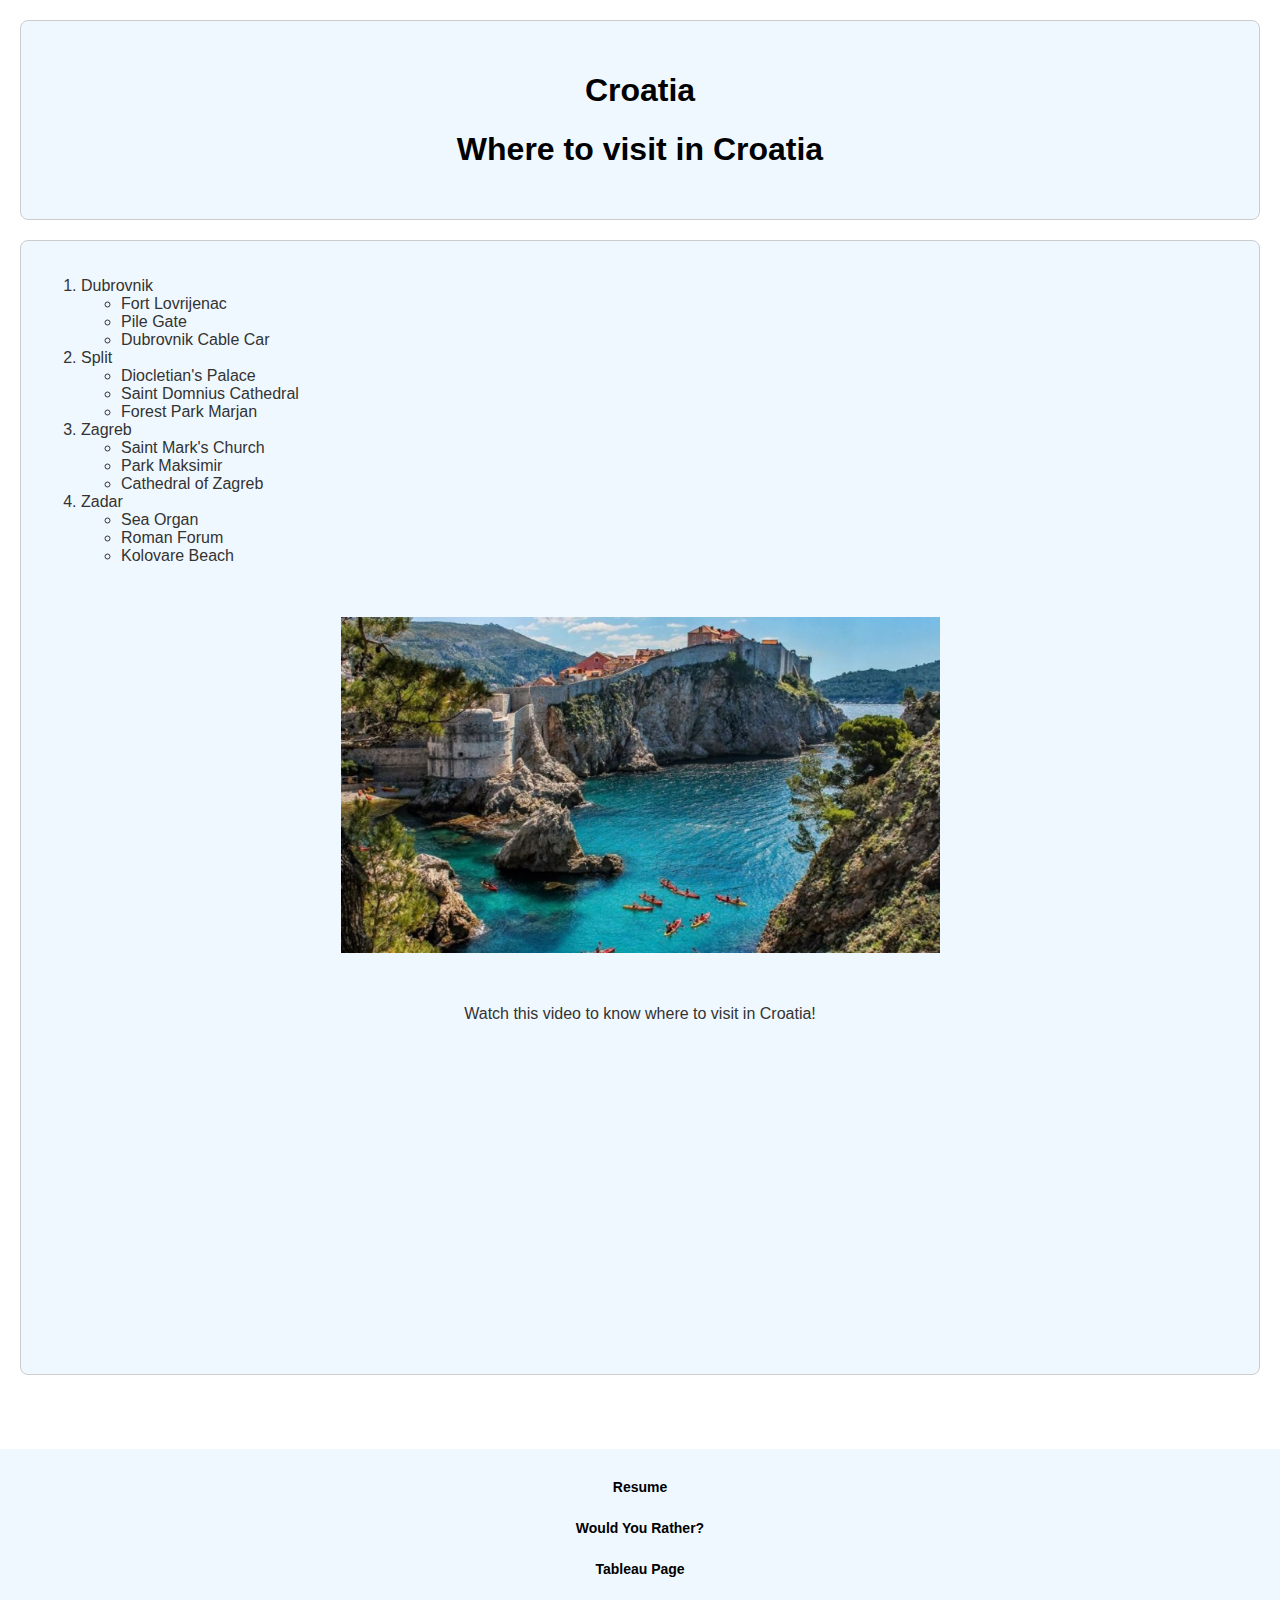
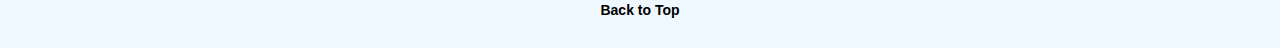
<file: scratch.html>
<!DOCTYPE html>
<html lang="en">
<head>
    <meta charset="UTF-8">
    <meta name="viewport" content="width=device-width, initial-scale=1.0">
    <title>Document</title>
    <link rel="stylesheet" href="css/scratch.css">
</head>
<body>
    <div  id="top"></div>
    <div class="header">
    <h1>Croatia</h1>
    <h1>Where to visit in Croatia</h1>
    </div>
    <div class="main-content">
    <ol>
       <li>Dubrovnik</li>
       <ul>
        <li>Fort Lovrijenac</li>
        <li>Pile Gate</li>
        <li>Dubrovnik Cable Car</li>
       </ul>
       <li>Split</li>
       <ul>
        <li>Diocletian's Palace</li>
        <li>Saint Domnius Cathedral</li>
        <li>Forest Park Marjan</li>
       </ul>
       <li>Zagreb</li>
       <ul>
        <li>Saint Mark's Church</li>
        <li>Park Maksimir</li>
        <li>Cathedral of Zagreb</li>
       </ul>
       <li>Zadar</li>
       <ul>
        <li>Sea Organ</li>
        <li>Roman Forum</li>
        <li>Kolovare Beach</li>
       </ul>
    </ol>
    <br><br>
    <img src="assets/img/Croatia1.jpg" alt="Croatia Image" style="width: 50%; height: auto;">
    <br><br>
    <p>Watch this video to know where to visit in Croatia!</p>
    <iframe width="560" height="315" src="https://www.youtube.com/embed/JuDCQJMMNzs" frameborder="0" allow="accelerometer; autoplay; clipboard-write; encrypted-media; gyroscope; picture-in-picture" allowfullscreen></iframe>
</div>
<br><br><br>
        <!-- This is my scratch page. I'll link to my scratch.css page -->
    <!-- These are my nav links. I'll want to reposition them later -->
     <div class="footer">
     <a href="index.html">Resume</a>
     <!-- white smoke is a good background color -->
    <a href="webapp.html">Would You Rather?</a>
    <a href="tableau.html">Tableau Page</a>
    <a href="#top">Back to Top</a>
</div>
</body>
</html>
</file>
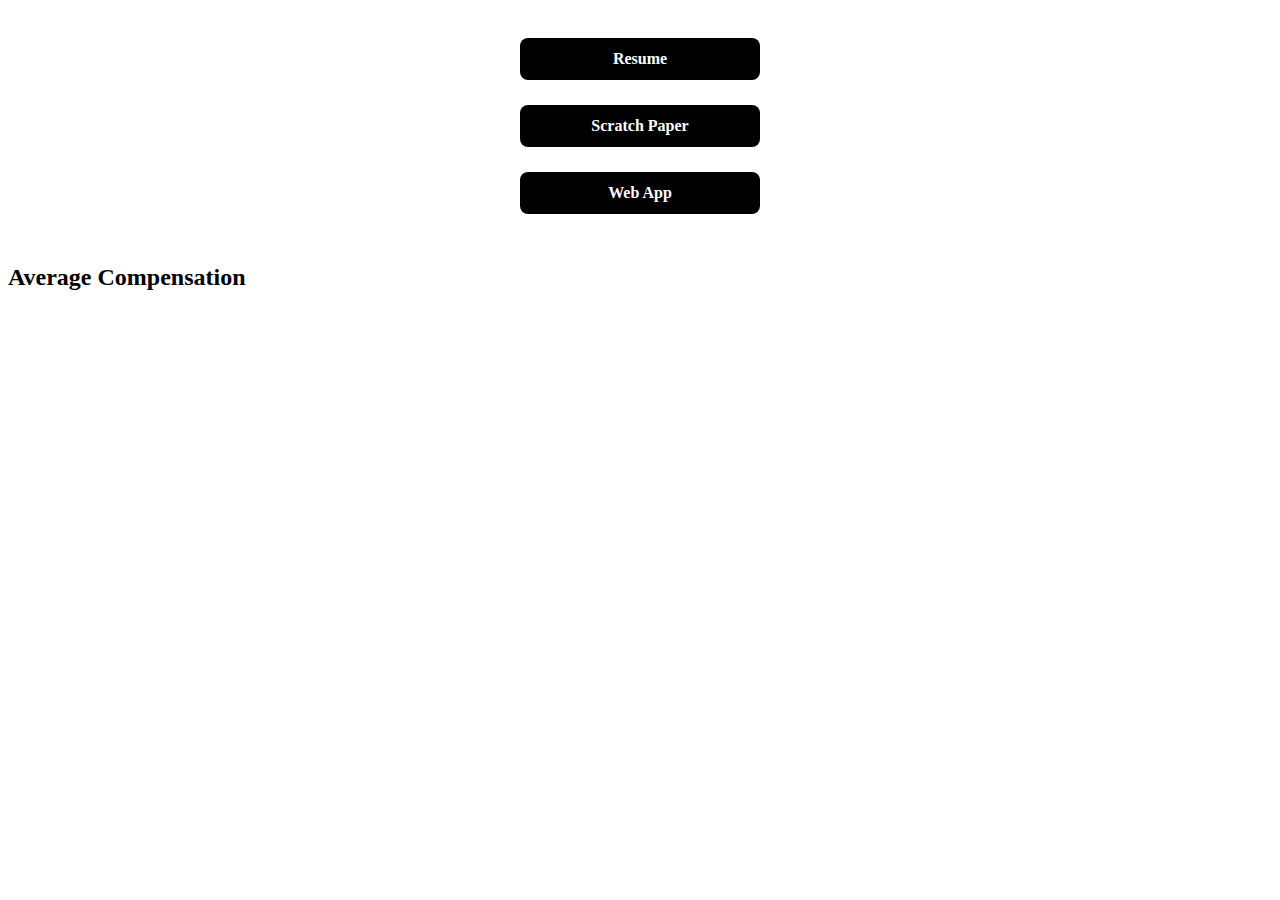
<file: tableau.html>
<!DOCTYPE html>
<html>
    <head>
        <title>Tableau</title>
        <style>
            /* Container for the footer links */
            .footer-links {
                display: flex;
                justify-content: center;
                align-items: center;
                flex-direction: column;
                padding: 20px;
            }
    
            /* Style the footer links */
            .footer-links a {
                color: #fff;
                text-decoration: none;
                font-weight: bold;
                padding: 12px 20px;
                margin: 10px 0;
                background-color: black;  /* Black background */
                border-radius: 8px;
                text-align: center;
                transition: background-color 0.3s ease, transform 0.2s ease;
                width: 200px; /* Set a consistent width for the links */
            }
    
            /* Hover effect for the links */
            .footer-links a:hover {
                background-color: #333;  /* Darker shade on hover */
                color: #ffffff;
                text-decoration: underline;
                transform: scale(1.05);  /* Slight grow effect on hover */
            }
    
            /* Make sure links have space around them and a bit of padding */
            .footer-links a + a {
                margin-top: 15px;
            }
        </style>
    </head>
    <body>
        <div class="footer-links">
        
            <a href="index.html">Resume</a>
            <a href="scratch.html">Scratch Paper</a>
            <a href="webapp.html">Web App</a>
        </div>
       <h2>Average Compensation</h2> 
       <div class='tableauPlaceholder' id='viz1745002742168' style='position: relative'><noscript><a href='#'><img alt='Average Compensation ' src='https:&#47;&#47;public.tableau.com&#47;static&#47;images&#47;Av&#47;AverageCompensation_17450026728180&#47;AverageCompensation&#47;1_rss.png' style='border: none' /></a></noscript><object class='tableauViz'  style='display:none;'><param name='host_url' value='https%3A%2F%2Fpublic.tableau.com%2F' /> <param name='embed_code_version' value='3' /> <param name='site_root' value='' /><param name='name' value='AverageCompensation_17450026728180&#47;AverageCompensation' /><param name='tabs' value='no' /><param name='toolbar' value='yes' /><param name='static_image' value='https:&#47;&#47;public.tableau.com&#47;static&#47;images&#47;Av&#47;AverageCompensation_17450026728180&#47;AverageCompensation&#47;1.png' /> <param name='animate_transition' value='yes' /><param name='display_static_image' value='yes' /><param name='display_spinner' value='yes' /><param name='display_overlay' value='yes' /><param name='display_count' value='yes' /><param name='language' value='en-US' /><param name='filter' value='publish=yes' /></object></div>                <script type='text/javascript'>                    var divElement = document.getElementById('viz1745002742168');                    var vizElement = divElement.getElementsByTagName('object')[0];                    vizElement.style.width='100%';vizElement.style.height=(divElement.offsetWidth*0.75)+'px';                    var scriptElement = document.createElement('script');                    scriptElement.src = 'https://public.tableau.com/javascripts/api/viz_v1.js';                    vizElement.parentNode.insertBefore(scriptElement, vizElement);                </script>

    </body>
</html>
</file>
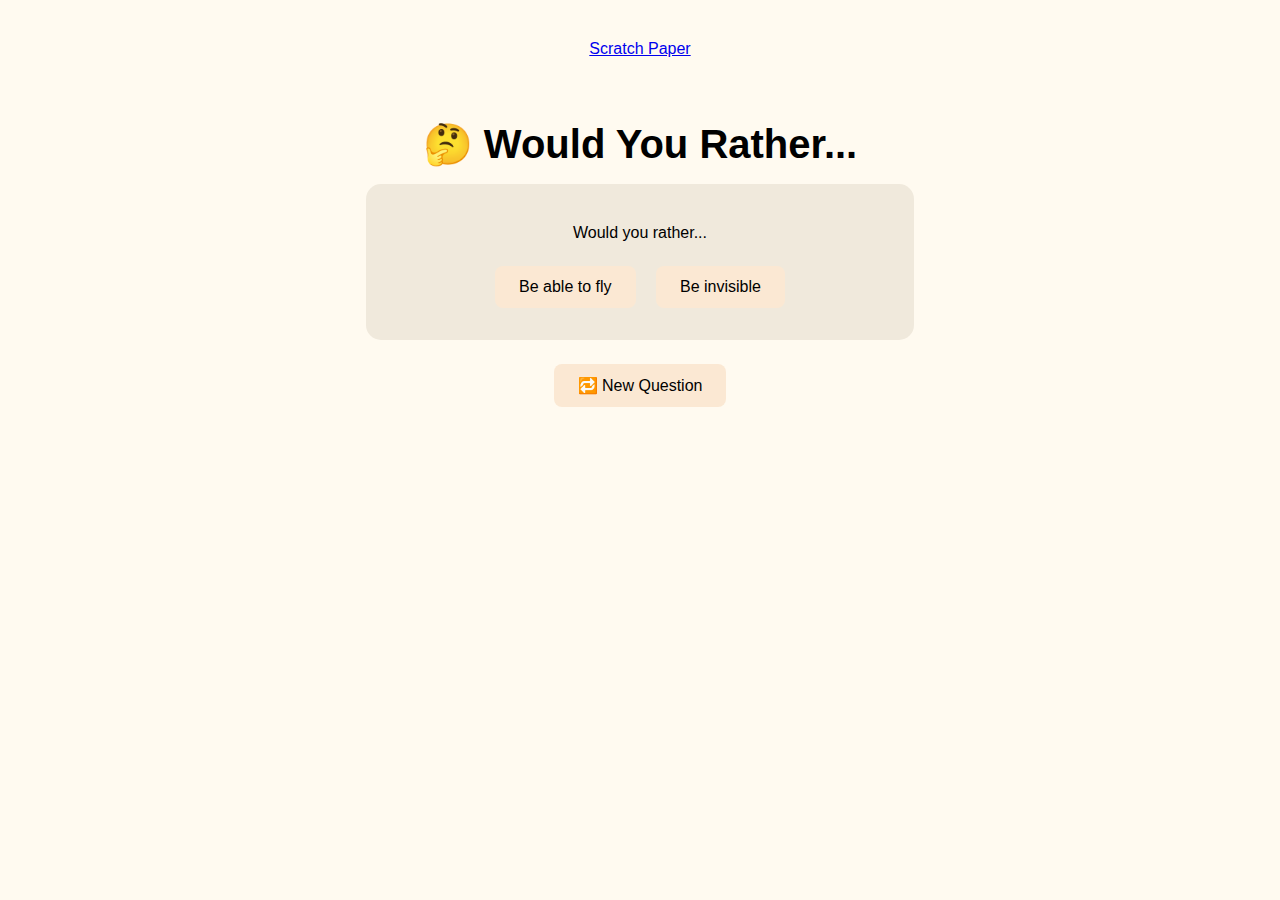
<file: webapp.html>
<!DOCTYPE html>
<html lang="en">
<head>
  <meta charset="UTF-8" />
  <title>Would You Rather?</title>
  <style>
    body {
      font-family: 'Segoe UI', sans-serif;
      background-color: #fffaf0;
      color: black;
      display: flex;
      flex-direction: column;
      align-items: center;
      padding: 2rem;
      text-align: center;
    }

    h1 {
      font-size: 2.5rem;
      margin-bottom: 1rem;
    }

    .question-box {
      background: #f0e9dc;
      padding: 1.5rem;
      border-radius: 15px;
      width: 90%;
      max-width: 500px;
      margin-bottom: 1rem;
      box-shadow: 0 0 10px rgba(255,255,255,0.1);
    }

    button {
      background-color: #fbe8d3;
      color: black;
      border: none;
      padding: 0.75rem 1.5rem;
      margin: 0.5rem;
      border-radius: 8px;
      font-size: 1rem;
      cursor: pointer;
      transition: 0.2s ease;
    }

    button:hover {
      background-color: #f1d8b5;
    }

    #result {
      margin-top: 1rem;
      font-style: italic;
    }
  </style>
</head>
<body>
  <div>
    <a href="scratch.html">Scratch Paper</a>
  </div>
  <br><br>
  
  <h1>🤔 Would You Rather...</h1>

  <div class="question-box" id="questionBox">
    <p id="questionText">Loading question...</p>
    <button id="option1" onclick="selectOption(1)">Option 1</button>
    <button id="option2" onclick="selectOption(2)">Option 2</button>
  </div>

  <button onclick="newQuestion()">🔁 New Question</button>

  <div id="result"></div>

  <script>
    const questions = [
      { option1: "Be able to fly", option2: "Be invisible" },
      { option1: "Never have to sleep", option2: "Never have to eat" },
      { option1: "Live on the moon", option2: "Live under the sea" },
      { option1: "Speak every language", option2: "Play every instrument" },
      { option1: "Always be 10 minutes late", option2: "Always be 20 minutes early" },
      { option1: "Have a rewind button in life", option2: "Have a pause button" },
      { option1: "Only be able to whisper", option2: "Only be able to shout" },
      { option1: "Fight one horse-sized duck", option2: "Fight 100 duck-sized horses" },
      { option1: "Have free Wi-Fi wherever you go", option2: "Have free coffee wherever you go" },
      { option1: "Time travel to the past", option2: "Time travel to the future" }
    ];

    let currentQuestion = {};

    function newQuestion() {
      const randomIndex = Math.floor(Math.random() * questions.length);
      currentQuestion = questions[randomIndex];

      document.getElementById("questionText").innerText = "Would you rather...";
      document.getElementById("option1").innerText = currentQuestion.option1;
      document.getElementById("option2").innerText = currentQuestion.option2;
      document.getElementById("result").innerText = "";
    }

    function selectOption(choice) {
      const chosen = choice === 1 ? currentQuestion.option1 : currentQuestion.option2;
      document.getElementById("result").innerText = `You chose: "${chosen}" 🤯`;
    }

    // Load the first question
    window.onload = newQuestion;
  </script>
</body>
</html>
</file>
<file: css/scratch.css>
body {
    font-family: Arial, sans-serif;
    color: #333;
    background-color: white;
    margin: 0;
    padding: 0;
}

/* Header */
.header {
    background-color: #f0f8ff;
    color: black;
    text-align: center;
    border: 1px solid #ccc;
    border-radius: 8px;
    margin: 20px;
    padding: 30px;
}

/* Heading */
h1 {
    text-align: center;
    font-family: Arial, sans-serif;
}

/* Main content */
.main-content {
    padding: 20px;
    background-color: #f0f8ff;
    border: 1px solid #ccc;
    border-radius: 8px;
    margin: 20px;
}

/* Footer */
.footer {
    background-color: #f0f8ff;
    color: black;
    padding: 15px 10px;
    text-align: center;
    font-size: 14px;
}
/* Footer links */
.footer a {
    color: black;  /* White text color */
    text-decoration: none;
    font-weight: bold;
    padding: 10px;
    margin: 5px 0;
    display: block;
    background-color: #f0f8ff;  /* Black background */
    border-radius: 5px;
    text-align: center;
    transition: background-color 0.3s ease;
}

/* Hover effect for the links */
.footer a:hover {
    background-color: #f0f8ff;  /* Slightly lighter black on hover */
    color: black;  /* Keep text white */
    text-decoration: underline;
}

/* Paragraphs */
p {
    text-align: center;
}
img {
    display: block;
    margin: 0 auto;
}

/* Center videos */
iframe {
    display: block;
    margin: 0 auto;
}
</file>
